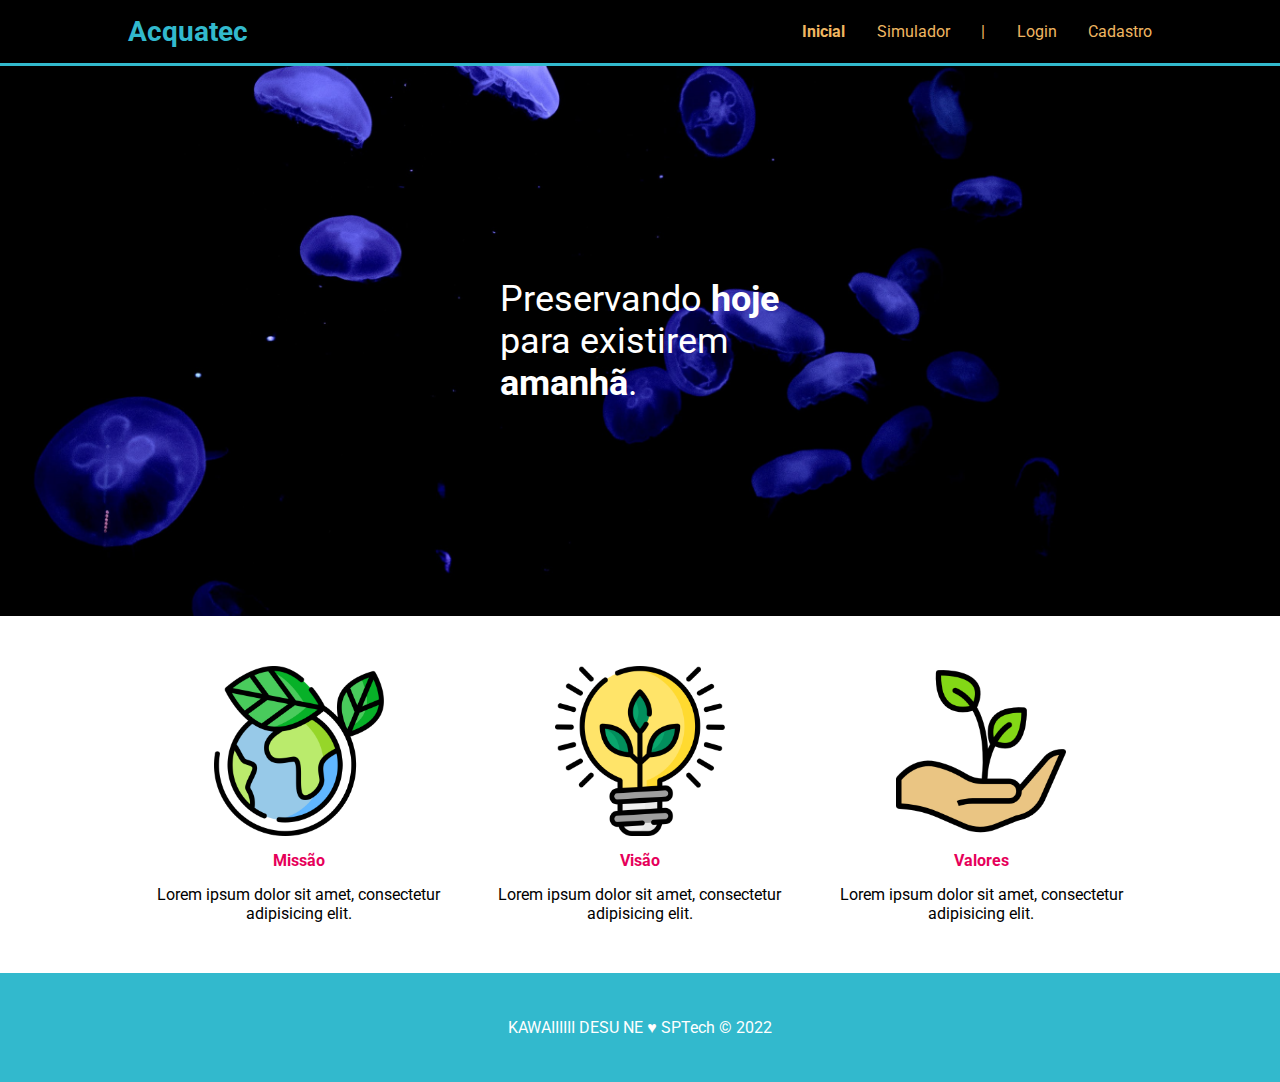
<file: index.html>
<!DOCTYPE html>
<html lang="en">
  <head>
    <meta charset="UTF-8" />
    <meta http-equiv="X-UA-Compatible" content="IE=edge" />
    <meta name="viewport" content="width=device-width, initial-scale=1.0" />
    <title>Acquatec</title>
    <link rel="stylesheet" href="estilo.css" />
    <link rel="stylesheet" href="estilos-gerais.css">
    <link rel="preconnect" href="https://fonts.googleapis.com" />
    <link rel="preconnect" href="https://fonts.gstatic.com" crossorigin />
  </head>
  <body>
    <!--HEADER-->
    <header>
      <div class="container">
        <div class="titulo">
          <h1>Acquatec</h1>
        </div>

        <div class="navegacao">
          <ul>
            <li class="agora"><a href="#">Inicial</a></li>
            <li><a href="#">Simulador</a></li>
            <li>|</li>
            <li><a href="loguin.html" >Login</a></li>
            <li><a href="#">Cadastro</a></li>
          </ul>
        </div>
      </div>
    </header>
    <!--CONTEÚDO DA PÁGINA-->
    <main>
      <div class="banner">
        <div class="container">
          <p>Preservando <b>hoje</b> para existirem <b>amanhã</b>.</p>
        </div>
      </div>

      <div class="social">
        <div class="container">
          <div class="caixas">
            <div class="caixa">
              <img
                src="./assets/img/planet-earth_color.png"
                alt="Ícone da missão da Acquatec"
              />
              <h4>Missão</h4>
              <p>Lorem ipsum dolor sit amet, consectetur adipisicing elit.</p>
            </div>
            <div class="caixa">
              <img
                src="./assets/img/lightbulb_color.png"
                alt="Ícone da visão da Acquatec"
              />
              <h4>Visão</h4>
              <p>Lorem ipsum dolor sit amet, consectetur adipisicing elit.</p>
            </div>
            <div class="caixa">
              <img
                src="./assets/img/growth_color.png"
                alt="Ícone dos valores da Acquatec"
              />
              <h4>Valores</h4>
              <p>Lorem ipsum dolor sit amet, consectetur adipisicing elit.</p>
            </div>
          </div>
        </div>
      </div>
    </main>
    <!--RODAPÉ/FOOTER-->
    <footer>
      <div class="container">
        <p>KAWAIIIIII DESU NE &hearts; SPTech &copy; 2022</p>
      </div>
    </footer>
  </body>
</html>
</file>
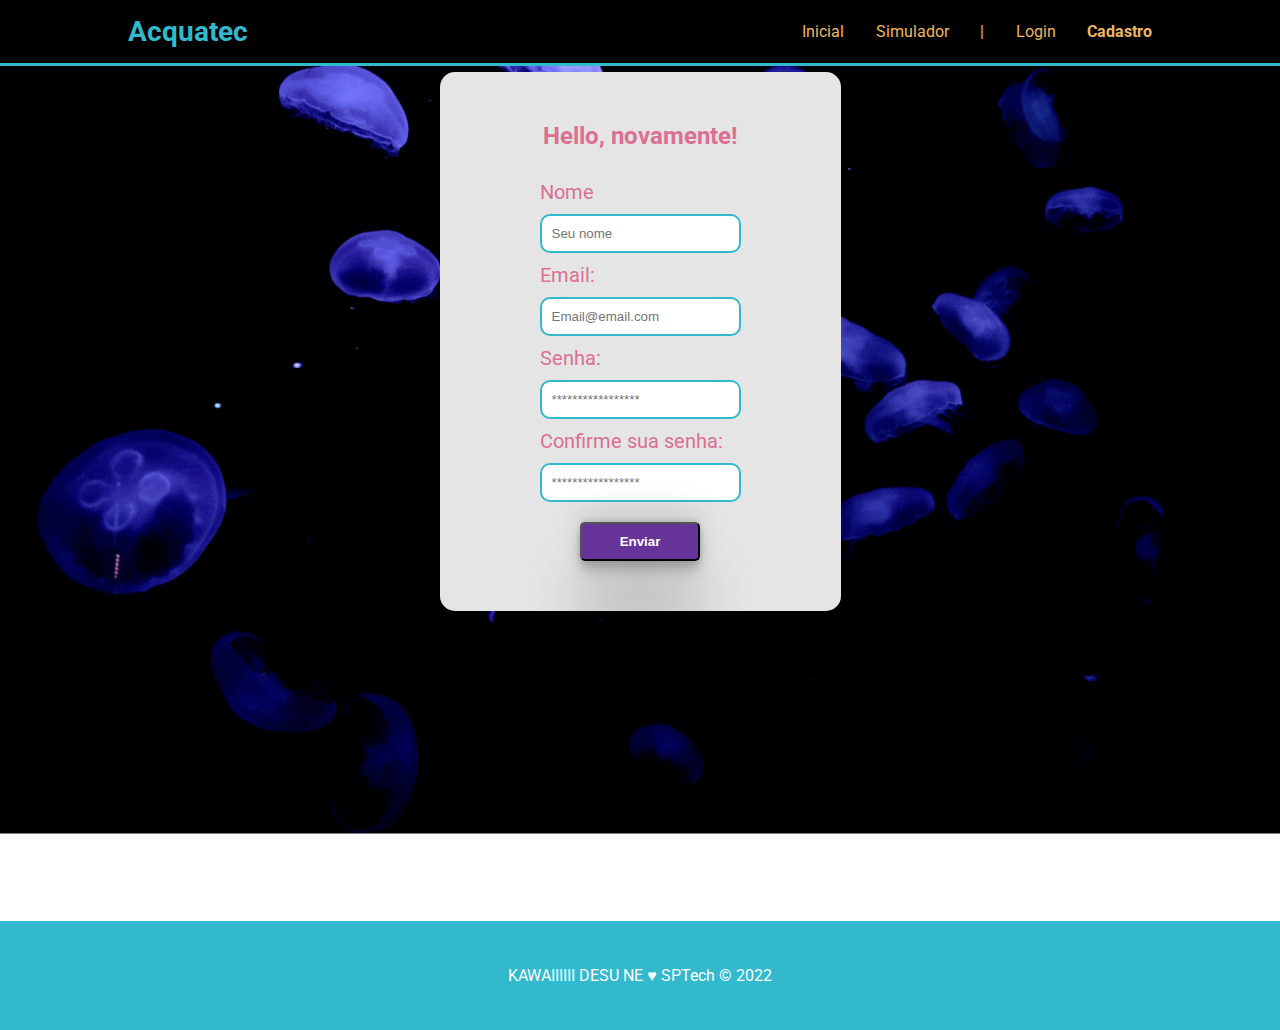
<file: cadastro.html>
<!DOCTYPE html>
<html lang="PT_BR">
<head>
    <meta charset="UTF-8">
    <meta http-equiv="X-UA-Compatible" content="IE=edge">
    <meta name="viewport" content="width=device-width, initial-scale=1.0">
    <title>Loguin - Aquatec</title>
    <link rel="stylesheet" href="estilos-gerais.css">
    <link rel="stylesheet" href="loguin.css">
</head>
<body>
    <header>
        <div class="container">
          <div class="titulo">
            <h1>Acquatec</h1>
          </div>
  
          <div class="navegacao">
            <ul>
              <li ><a href="#">Inicial</a></li>
              <li><a href="#">Simulador</a></li>
              <ol>|</ol>
              <li><a href="#">Login</a></li>
              <li class="agora"><a href="#">Cadastro</a></li>
            </ul>
          </div>
        </div>
      </header>
      <main>
          <section class="banner">
              <div class="container">
                  <div class="caixa-formulario">
                      <h2>Hello, novamente! </h2> 
                      <div class="campo"><label for="nome">
                        Nome
                    </label>
                    <input type="text" placeholder="Seu nome">
                        <label for="email">
                          Email:
                      </label>
                     <input type="email" placeholder='Email@email.com' name="email" id="email">
                      </div>
                      <div class="campo">
                          <label for="senha">
                              Senha:
                          </label>
                          <input type="password" placeholder="*****************" name="senha" id="senha">
                          <label for="senha">
                            Confirme sua senha:
                        </label>
                        <input type="password" placeholder="*****************" name="senha" id="senha">
                      </div>
                      <button onclick="">Enviar</button>
                  </div>
              </div>
          </section>
      </main>
      <footer>
        <div class="container">
          <p>KAWAIIIIII DESU NE &hearts; SPTech &copy; 2022</p>
        </div>
      </footer>
</body>
</html>
</file>
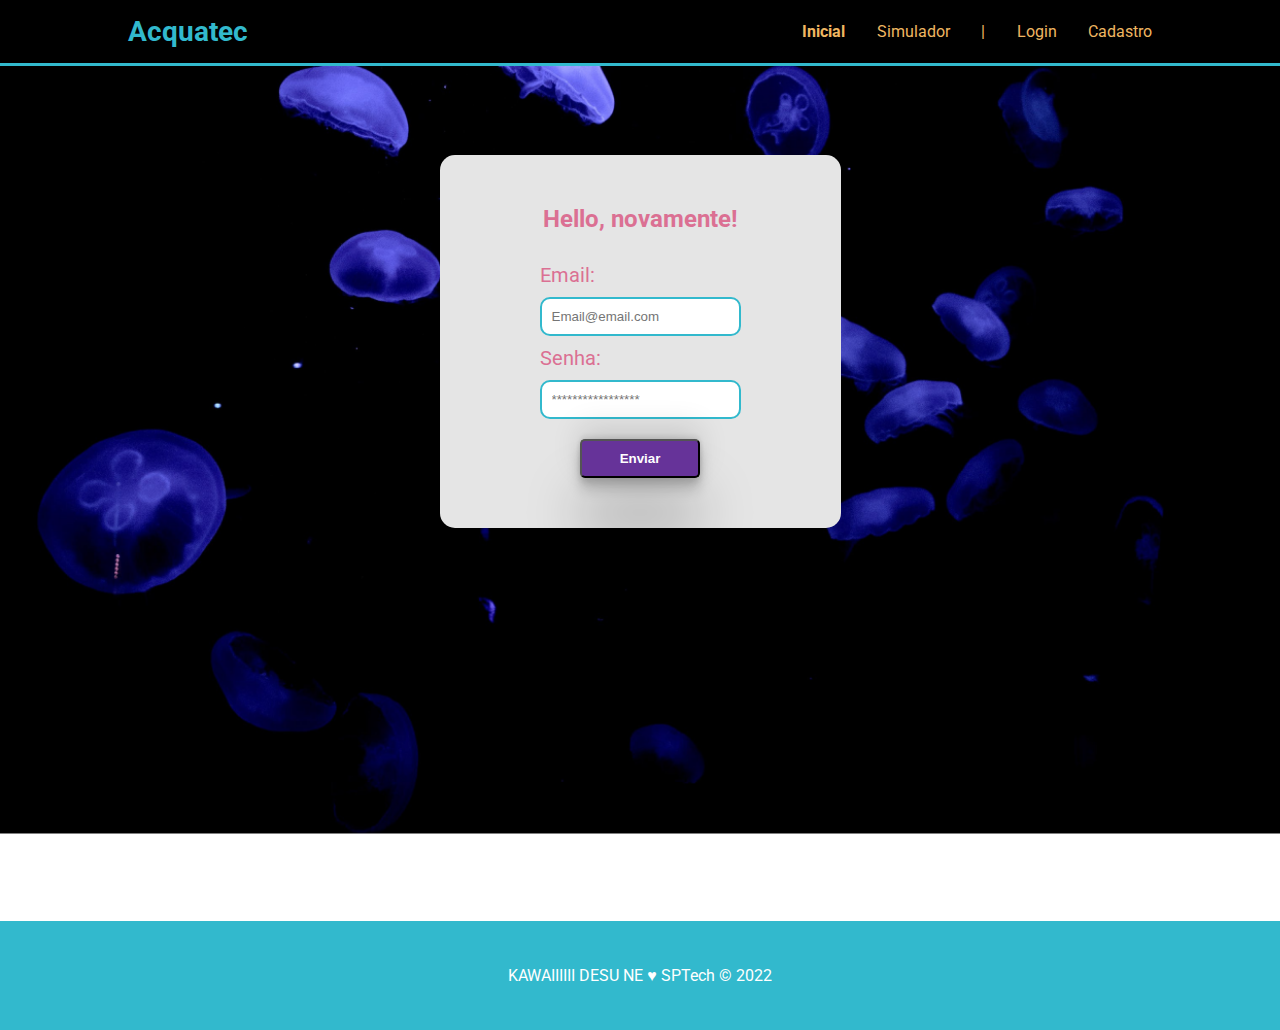
<file: loguin.html>
<!DOCTYPE html>
<html lang="PT_BR">
<head>
    <meta charset="UTF-8">
    <meta http-equiv="X-UA-Compatible" content="IE=edge">
    <meta name="viewport" content="width=device-width, initial-scale=1.0">
    <title>Loguin - Aquatec</title>
    <link rel="stylesheet" href="estilos-gerais.css">
    <link rel="stylesheet" href="loguin.css">
</head>
<body>
    <header>
        <div class="container">
          <div class="titulo">
            <h1>Acquatec</h1>
          </div>
  
          <div class="navegacao">
            <ul>
              <li class="agora"><a href="#">Inicial</a></li>
              <li><a href="#">Simulador</a></li>
              <ol>|</ol>
              <li><a href="#">Login</a></li>
              <li><a href="#">Cadastro</a></li>
            </ul>
          </div>
        </div>
      </header>
      <main>
          <section class="banner">
              <div class="container">
                  <div class="caixa-formulario">
                      <h2>Hello, novamente! </h2> 
                      <div class="campo"><label for="email">
                          Email:
                      </label>
                     <input type="email" placeholder='Email@email.com' name="email" id="email">
                      </div>
                      <div class="campo">
                          <label for="senha">
                              Senha:
                          </label>
                          <input type="password" placeholder="*****************" name="senha" id="senha">
                      </div>
                      <button onclick="">Enviar</button>
                  </div>
              </div>
          </section>
      </main>
      <footer>
        <div class="container">
          <p>KAWAIIIIII DESU NE &hearts; SPTech &copy; 2022</p>
        </div>
      </footer>
</body>
</html>
</file>
<file: estilo.css>
/*CONTEÚDO DA PÁGINA*/

/*BANNER*/

.banner {
  background-image: url("./assets/img/bg-jelly-fish-para_outras_pags.png");
  padding: 100px 0;
  background-size: cover;
}

.banner .container {
  height: 350px;
  align-items: center;
  justify-content: center;
}

.banner p {
  width: 280px;
  color: #fff;
  font-size: 36px;
}

/*SOCIAL*/
.social {
  margin: 50px 0;
}

.social .caixas {
  display: flex;
}

.caixa {
  display: flex;
  flex-direction: column;
  align-items: center;
  margin: 0 15px;
}

.caixa h4 {
  margin: 15px 0;
  color: #e6005a;
}

.caixa p {
  text-align: center;
}

.caixa img {
  width: 170px;
}


.agora {
  font-weight: bold;
}
</file>
<file: estilos-gerais.css>
/*CONFIGURAÇÕES INICIAIS*/
@import url("https://fonts.googleapis.com/css2?family=Roboto:wght@100;300;400;500;700;900&display=swap");

* {
  margin: 0;
  padding: 0;
  box-sizing: border-box;
}

body {
  font-family: "Roboto", sans-serif;
}

/*HEADER*/
header {
    padding: 15px 0;
    background-color: black;
    border-bottom: 3px solid #32b9cd;
  }
  
  .container {
    width: 80%;
    margin: 0 auto;
    display: flex;
    flex-direction: row;
    align-items: center;
    justify-content: space-between;
  }
  
  .titulo {
    color: #32b9cd;
    font-size: 14px;
  }
  
  .navegacao {
    width: 350px;
    color: #efb661;
    text-decoration: none;
  }
  
  .navegacao ul {
    list-style: none;
    display: flex;
    justify-content: space-between;
  }
  
  .navegacao a {
    color: #efb661;
    text-decoration: none;
  }
  
  .navegacao ul li {
    font-size: 1rem;
    cursor: pointer;
  }
  
  .agora {
    font-weight: bold;
  }

  /*RODAPÉ/FOOTER*/

footer {
    padding: 45px 0;
    background-color: #32b9cd;
  }
  
  footer .container {
    justify-content: center;
  }
  
  footer p {
    color: #fff;
  }
</file>
<file: loguin.css>
.banner {
    background-image: url("./assets/img/bg-jelly-fish-para_outras_pags.png");
    padding: 100px 0;
    background-size: cover;
    height: 95vh;
}
.banner .container {
    height: 350px;
    align-items: center;
    justify-content: center;
    

  }
.caixa-formulario {
    background-color: #e5e5e5;
    padding: 50px 100px;
    border-radius: 15px;
    display: flex;
    flex-direction: column;
    align-items: center;
}

.caixa-formulario h2 {
    color: palevioletred;
    margin-bottom: 20px;
}

.campo {
    display:flex;
    flex-direction: column;
    align-items: flex-start;
    justify-content: flex-start;
}
.campo label {
    color: palevioletred;
    font-size:20px;
    padding: 10px 0px;
}

.campo input {
    padding: 10px;
    border-radius: 10px;
    border: 2px solid #32b9cd   ;
}
.caixa-formulario button {
    margin-top: 20px;
    width: 120px;
    color: #FFF;
    background-color:rebeccapurple;
    padding: 10px 20px; 
    font-weight: bold;
    border-radius: 5px;
    cursor: pointer;
    box-shadow: rgba(0, 0, 0, 0.25) 0px 54px 55px, rgba(0, 0, 0, 0.12) 0px -12px 30px, rgba(0, 0, 0, 0.12) 0px 4px 6px, rgba(0, 0, 0, 0.17) 0px 12px 13px, rgba(0, 0, 0, 0.09) 0px -3px 5px;
}
.caixa-formulario button:hover { 
    background-color:firebrick;
    opacity: 0.8;
    
}
</file>
